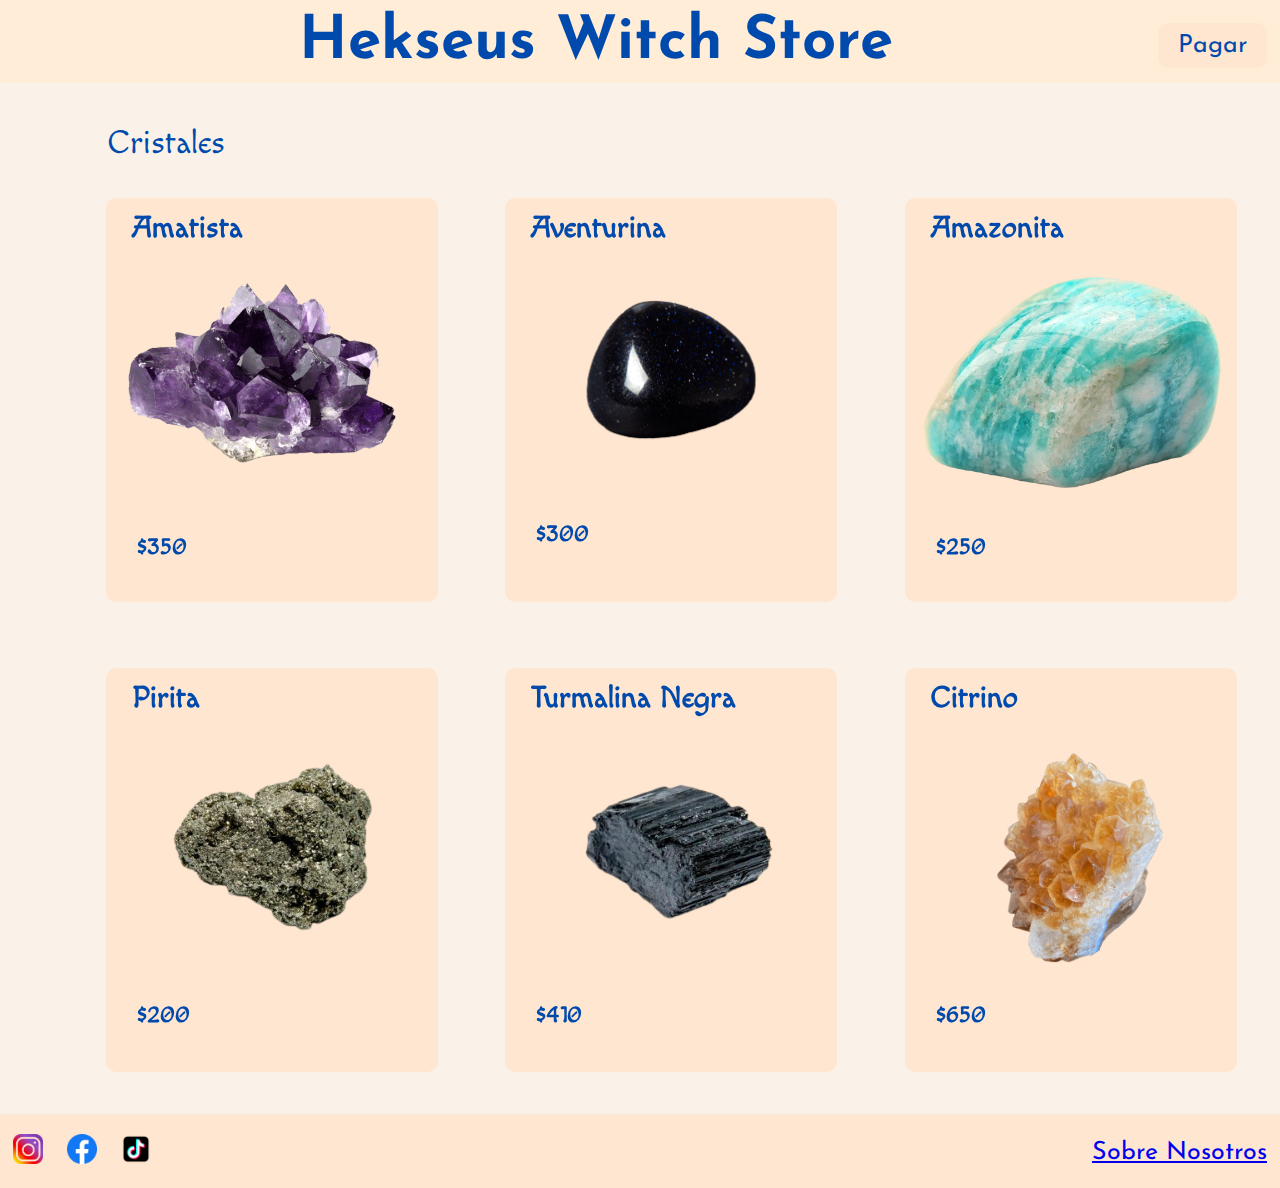
<file: index.html>
<!DOCTYPE html>
<html>
    <head>
        <title>HEKSEUS</title>
        <meta charset="utf-8">
        <link rel="stylesheet" type="text/css" href="estilos.css">
        <link rel="stylesheet" type="text/js" href="scripts.js">
        <script src="scripts.js"></script>
       
        <link rel="shortcut icon" href="imagenes/icono.png">

            <!--FUENTES-->

        <link rel="preconnect" href="https://fonts.googleapis.com">
        <link rel="preconnect" href="https://fonts.gstatic.com" crossorigin>
        <link href="https://fonts.googleapis.com/css2?family=Smooch&display=swap" rel="stylesheet">  

        <link rel="preconnect" href="https://fonts.googleapis.com">
        <link rel="preconnect" href="https://fonts.gstatic.com" crossorigin>
        <link href="https://fonts.googleapis.com/css2?family=Macondo&display=swap" rel="stylesheet"> 
        
        <link rel="preconnect" href="https://fonts.googleapis.com">
        <link rel="preconnect" href="https://fonts.gstatic.com" crossorigin>
        <link href="https://fonts.googleapis.com/css2?family=Josefin+Sans:wght@600&display=swap" rel="stylesheet"> 

    </head>
    <body class="body">
        
            <header class="header">
            <div class="encabezado">
                <h1 id="titulo">Hekseus Witch Store</h>
                <button id="checkout" class="button-checkout" onclick="pay()">Pagar</button>
            </div>
            
            </header>
            <main class="main">
            <article class="main_article">
                <p class="main_article__subtitulo">Cristales</p>
                <div class="page-content">
                    <div class="product-container">
                        <div class="frente">
                            <h3>Amatista</h3>
                            <img class="img" src="imagenes/product-1.png">
                            <h2>$350</h2>
                            
                        </div>
                        <div class="atras">
                            <h3>Amatista</h3>
                            <p>
                                Esta piedra es una excelente compañía para el momento de meditar. El cuarzo amatista también puede utilizarse para mejorar la concentración, la comprensión y abrir la intuición. También se ha asociado a la disminución del estrés y sentimientos negativos como la ira.
                            </p>
                            <button class="button-add" onclick="add('Amatista', 350)">Agregar</button>
                        </div>
                    </div>
        
                        <div class="product-container">
                        <div class="frente">
                            <h3>Aventurina</h3>
                            <img class="img" src="imagenes/product-2.png" />
                            <h2>$300</h2>
                            
                        </div>
                        <div class="atras">
                            <h3>Aventurina</h3>
                            <p>
                                Esta gema tiene muchas propiedades positivas, tanto energéticas como curativas, basadas en culturas milenarias, atribuyéndoles poderes. Se dice que esta piedra atrae la buena fortuna y es excelente para atraer la PROSPERIDAD a tu vida.
                            </p>
                            <button class="button-add" onclick="add('Aventurina', 300)">Agregar</button>
                        </div>
                        </div>

                        <div class="product-container">
                        <div class="frente">
                            <h3>Amazonita</h3>
                            <img  src="imagenes/product-3.png" class="img"/>
                            <h2>$250</h2>
                            
                        </div>
                        <div class="atras">
                            <h3>Amazonita</h3>
                            <p>
                                Se cree que al llevar el mineral, nos llenaremos de valentía, fortaleza mental y claridad para tomar decisiones importantes. La amazonita es una piedra calmante en episodios de estrés, mejora la creatividad y nos ayuda a expresarnos, a sacar lo que llevamos dentro.
                            </p>
                            <button class="button-add" onclick="add('Amazonita ', 250)">Agregar</button>
                        </div>
                        </div>
                  
                        <div class="product-container">
                            <div class="frente">
                                <h3>Pirita</h3>
                                <img  src="imagenes/product-4.png" />
                                <h2>$200</h2>

                            </div>
                            <div class="atras">
                                <h3>Pirita</h3>
                                <p>
                                    A nivel físico este mineral protege al cuerpo de enfermedades contagiosas de todo tipo, incluso llegándose a utilizar para disminuir la fiebre y reducir la inflamación, puesto que la pirita aumenta el suministro de oxígeno a la sangre y fortalece los sistemas respiratorio y circulatorio. Tambien es considerada el principal amuleto por excelencia del dinero.
                                </p>
                                <button class="button-add" onclick="add('Pirita', 200)">Agregar</button>
                            </div>
                        </div>
                    
                        <div class="product-container">
                            <div class="frente">
                                <h3>Turmalina Negra</h3>
                                <img  src="imagenes/product-5.png" />
                                <h2>$410</h2>

                            </div>
                            <div class="atras">
                                <h3>Turmalina Negra</h3>
                                <p>
                                    La turmalina negra se considera una piedra de referencia para la limpieza, la protección y la transformación. Absorbe las energías densas y las dirige hacia la tierra para ser transmutadas. Se recomienda utilizarla en su forma natural de cristalización y en posición vertical.
                                </p>
                                <button class="button-add" onclick="add('Turmalina Negra', 410)">Agregar</button>
                            </div>
                        </div>
                    
                        <div class="product-container">
                            <div class="frente">
                                <h3>Citrino</h3>
                                <img  src="imagenes/product-6.png" />
                                <h2>$650</h2>

                            </div>
                            <div class="atras">
                                <h3>Citrino</h3>
                                <p>
                                    El cuarzo citrino se asocia al 3º y 7º chakra. Representa la fuerza solar y está relacionado con la creatividad y la prosperidad, con lo que suele usarse para activar y emprender ideas y proyectos. Favorece la asimilación, tanto a nivel físico y nutritivo como a nivel emocional y espiritual.
                                </p>
                                <button class="button-add" onclick="add('Citrino', 650)">Agregar</button>
                            </div>
                        </div>
                    
                    
                </div>

            </article>
           
            </main>
            <footer class="footer">
                <div class="nav-footer">
                    <div class="navegator">
                        <ul>
                            <li><a href="sobre_nosotros.html">Sobre Nosotros</a></li>
                        </ul>
                    </div> 
                    <div class="nav-img">
                        <img class="redes" src="imagenes/Instagram-Icon.png" alt="https://www.instagram.com/fraxco_6/" class="perfilDeRedes" href="https://www.instagram.com/fraxco_6/">
                        <img class="redes" src="imagenes/Facebook-Icon.png" alt="" class="perfilDeRedes">
                        <img class="redes" src="imagenes/tiktok-Icon.png" alt="" class="perfilDeRedes">                         
                    </div>
                </div>
            </footer>
        
    </body>

</html>
</file>
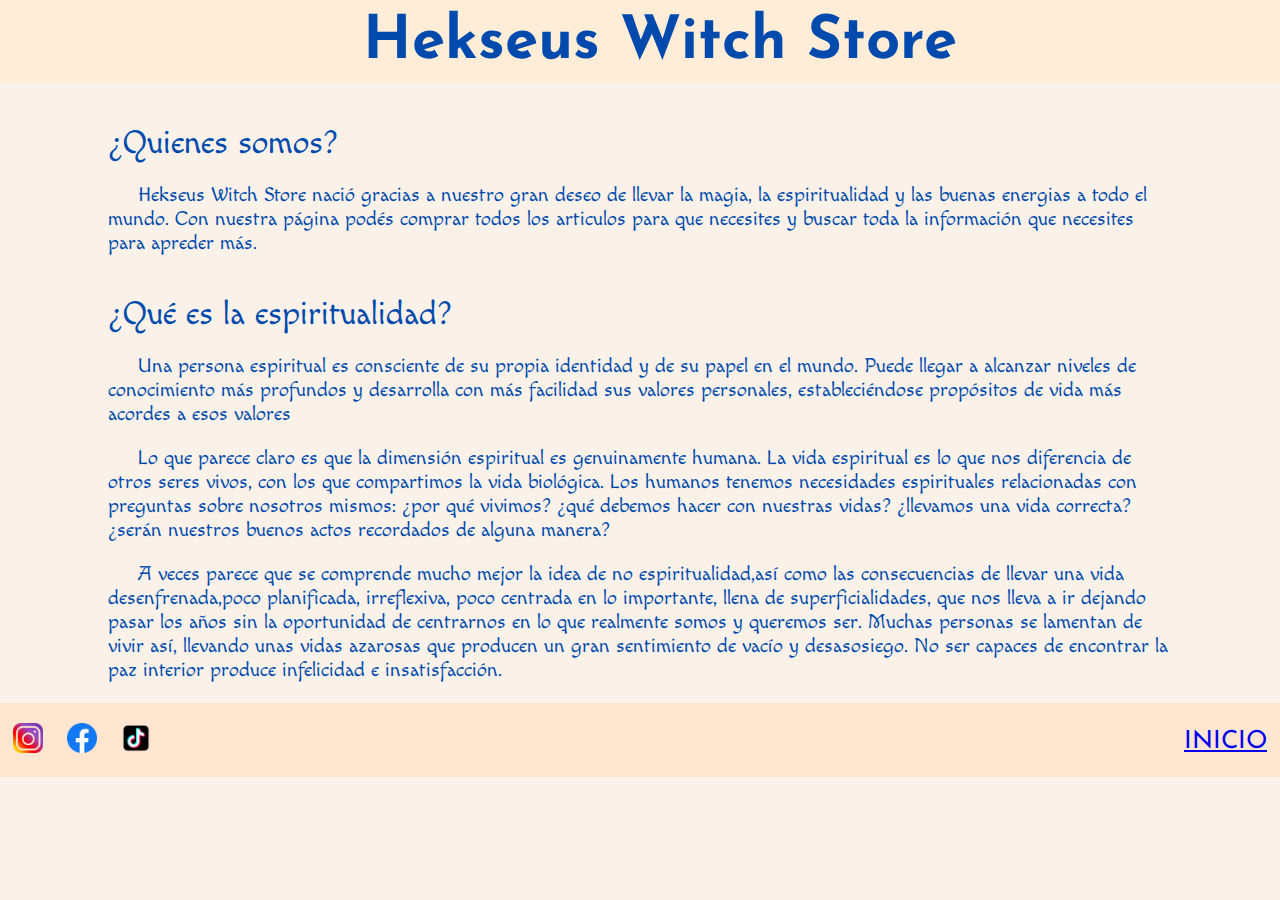
<file: sobre_nosotros.html>
<!DOCTYPE html>
<html>
    <head>
        <title>HEKSEUS</title>
        <meta charset="utf-8">
        <link rel="stylesheet" type="text/css" href="estilos.css">
        <link rel="stylesheet" type="text/js" href="scripts.js">
        <script src="scripts.js"></script>
       
        <link rel="shortcut icon" href="imagenes/icono.png">

            <!--FUENTES-->

        <link rel="preconnect" href="https://fonts.googleapis.com">
        <link rel="preconnect" href="https://fonts.gstatic.com" crossorigin>
        <link href="https://fonts.googleapis.com/css2?family=Smooch&display=swap" rel="stylesheet">  

        <link rel="preconnect" href="https://fonts.googleapis.com">
        <link rel="preconnect" href="https://fonts.gstatic.com" crossorigin>
        <link href="https://fonts.googleapis.com/css2?family=Macondo&display=swap" rel="stylesheet"> 
        
        <link rel="preconnect" href="https://fonts.googleapis.com">
        <link rel="preconnect" href="https://fonts.gstatic.com" crossorigin>
        <link href="https://fonts.googleapis.com/css2?family=Josefin+Sans:wght@600&display=swap" rel="stylesheet"> 

    </head>
    <body class="body">
        
            <header class="header">
            <div class="encabezado">
                <h1 id="titulo">Hekseus Witch Store</h>
                
            </div>
            
            </header>
            <main class="main">
            <article class="main_article">
                <p class="main_article__subtitulo">¿Quienes somos?</p>
                <div class="page-text">
                    <p>Hekseus Witch Store nació gracias a nuestro gran deseo de llevar la magia, la espiritualidad y las buenas energias a todo el mundo. Con nuestra página podés comprar todos los articulos para que necesites y buscar toda la información que necesites para apreder más.</p>
                </div>
                <p class="main_article__subtitulo">¿Qué es la espiritualidad?</p>
                <div class="page-text">
                    <p>Una persona espiritual es consciente de su propia identidad y de su papel en el mundo. Puede llegar a alcanzar niveles de conocimiento más profundos y desarrolla con más facilidad sus valores personales, estableciéndose propósitos de vida más acordes a esos valores</p>
                    <p>Lo que parece claro es que la dimensión espiritual es genuinamente humana. La vida espiritual es lo que nos diferencia de otros seres vivos, con los que compartimos la vida biológica. Los humanos tenemos necesidades espirituales relacionadas con preguntas sobre nosotros mismos: ¿por qué vivimos? ¿qué debemos hacer con nuestras vidas? ¿llevamos una vida correcta? ¿serán nuestros buenos actos recordados de alguna manera?</p>
                    <p>A veces parece que se comprende mucho mejor la idea de no espiritualidad,así como las consecuencias de llevar una vida desenfrenada,poco planificada, irreflexiva, poco centrada en lo importante, llena de superficialidades, que nos lleva a ir dejando pasar los años sin la oportunidad de centrarnos en lo que realmente somos y queremos ser. Muchas personas se lamentan de vivir así, llevando unas vidas azarosas que producen un gran sentimiento de vacío y desasosiego. No ser capaces de encontrar la paz interior produce infelicidad e insatisfacción.</p>
                </div>
                
                
            </article>
           
            </main>
            <footer class="footer">
                <div class="nav-footer">
                    <div class="navegator">
                        <ul>
                            <li><a href="index.html">INICIO</a></li>
                        </ul>
                    </div> 
                    <div class="nav-img">
                        <img class="redes" src="imagenes/Instagram-Icon.png" alt="" class="perfilDeRedes">
                        <img class="redes" src="imagenes/Facebook-Icon.png" alt="" class="perfilDeRedes">
                        <img class="redes" src="imagenes/tiktok-Icon.png" alt="" class="perfilDeRedes">                         
                    </div>
                </div>
            </footer>
        
    </body>

</html>
</file>
<file: estilos.css>
.body{
	background-color: #faf2e9;
	
    display: grid;
	grid-gap: 1rem;
	grid-template-areas:
		"header header header"
		"main main main"
		"footer footer footer";
	grid-template-columns: 15% auto;
	grid-template-rows: auto;

	flex: 1;

	overflow-x: hidden;
}

 /**HEADER**/

.header{
	margin-bottom: -16px;
	margin: -15px;
	position: inline;
	padding: -20px;
    grid-area: header;
}

h1 {
	font-family: 'Josefin Sans', sans-serif;
	background-color: #ffedd7;
	font-size: 60px;
	color: #004AAD;
	margin: 0px;
	margin-left: 0px;
	padding-top: 20px;
	padding-left: 40px;
	padding-bottom: 10px;

	text-align: center;
}
.button-checkout {
    background-color: #FFE6D0;
	border-radius: 10px;
    color: #004AAD;
	font-family: 'Josefin Sans', sans-serif;
	font-size: 25px;
	border: none;
	text-decoration: none;
    transition-duration: 0.3s;
	float: right;
	margin-right: 20px;
	margin-top: 10px;
	
}
.button-checkout:hover {
    background-color: #004AAD;
	color: #F9A7C9;
}

 /**MAIN**/

button {
    font-size: 16px;
    text-align: center;
    border-radius: 8px;
    padding: 10px 20px;
	margin-top: 15px;
	font-family: 'Josefin Sans', sans-serif;
}
.main{
    grid-area: main;
}
.main_article__subtitulo{
	font-family: 'Macondo', cursive;
	font-size: 33px;
	color: #004AAD;
	margin-top: 40px;
	margin-left: 100px;
	margin-bottom: 10px;
	padding: 2px 16px;
	width: 80%;
	height: 100%;
	padding: 0px;
	
}
.page-content {
    display: flex;
    flex-wrap: wrap;
    justify-content: space-evenly;
}
.page-text {
	font-family: 'Macondo', cursive;
	font-size: 20px;
	color: #004AAD;
	margin: 10px;
	margin-left: 100px;
	margin-right: 100px;
	text-indent: 30px;
	
}
#texto-izquierda{
	float: right;
}
.product-container{
	position: relative;
	width: 300px;
	height: 400px;
	margin: 17px;
	margin-top: 10px;
	margin-bottom: 60px;
}
.product-container div{
	background-color: #FFE6D0;
	border-radius: 10px;
	font-family: 'Macondo', cursive;
	color: #004AAD;
	margin: 15px;
	padding: 2px 16px;
	position: absolute;
	width: 100%;
	height: 100%;
	
	align-items: center;
	justify-content: center;
	backface-visibility: hidden;
	transition: 0.8s;
}
.product-container h3{
	margin: 10px;
	font-size: 30px;
	position: center;
}
.product-container .img {
    width: 300px;
	margin-left: 0px;
}
.product-container img {
    width: 250px;
	margin-left: 10%;
}
.product-container h2 {
    margin-bottom: 10px;
    margin-left: 15px;
}
.product-container h2 {
	align-content: justify;
    margin-bottom: 10px;
    margin-left: 15px;
	position: flex;
	bottom: 10%;
}
.product-container p{
	text-align: justify;
	margin: 10px;
	font-size: 19px;
}
.product-container .frente{
	background-color: #FFE6D0;
	border-radius: 10px;
	font-family: 'Macondo', cursive;
	color: #004AAD;
	margin: 15px;
	padding: 2px 16px;
	transform: perspective(500px) rotateY(0deg);

}
.product-container .atras{
	background-color: #004AAD;
	border-radius: 10px;
	font-family: 'Macondo', cursive;
	color: #c7c5c3;
	margin: 15px;
	padding: 2px 16px;
	align-content: top;
	transform: perspective(500px) rotateY(180deg);
	
}
.product-container:hover .frente{
	
	margin: 0px;
    box-shadow: 0 8px 16px 0 rgba(0,0,0,0.2);
	transform: perspective(500px) rotateY(180deg);

}
.product-container:hover .atras{
	
	margin: 0px;
    box-shadow: 0 8px 16px 0 rgba(0,0,0,0.2);
	transform: perspective(500px) rotateY(360deg);
	
}
.button-add {
    padding: 7px;
	border: none;
	background-color: #F9A7C9;
	color: #004AAD;
	text-decoration: none;
	transition-duration: 0.3s;
	border-radius: 6px;
	margin-bottom: 15px;
}
.button-add:hover {
    background-color: #004AAD;
	color: #F9A7C9;
}
.img{
	margin-top: 20px;
	margin-bottom: 20px;
}

@keyframes mianimacion {
	0% { }
	50% { }
	100% { }
}

 /**ASIDE**/

.aside{
    grid-area: aside;
}
 /**FOOTER**/
.footer{
	background-color: #FFE6D0;
	margin: -15px;
    grid-area: footer;
}
.navegator{
	font-family: 'Josefin Sans', sans-serif;
	text-decoration: none;
	float: right;
	margin-top: 10px;
	
}
.navegator li{
	margin: 10px;
	padding: 10px;
	list-style: none;
	display: inline;
	font-size: 25px;
}
.redes{
	width: 30px;
	margin-left: 20px;
	margin-top: 20px;
	margin-bottom: 20px;
}
</file>
